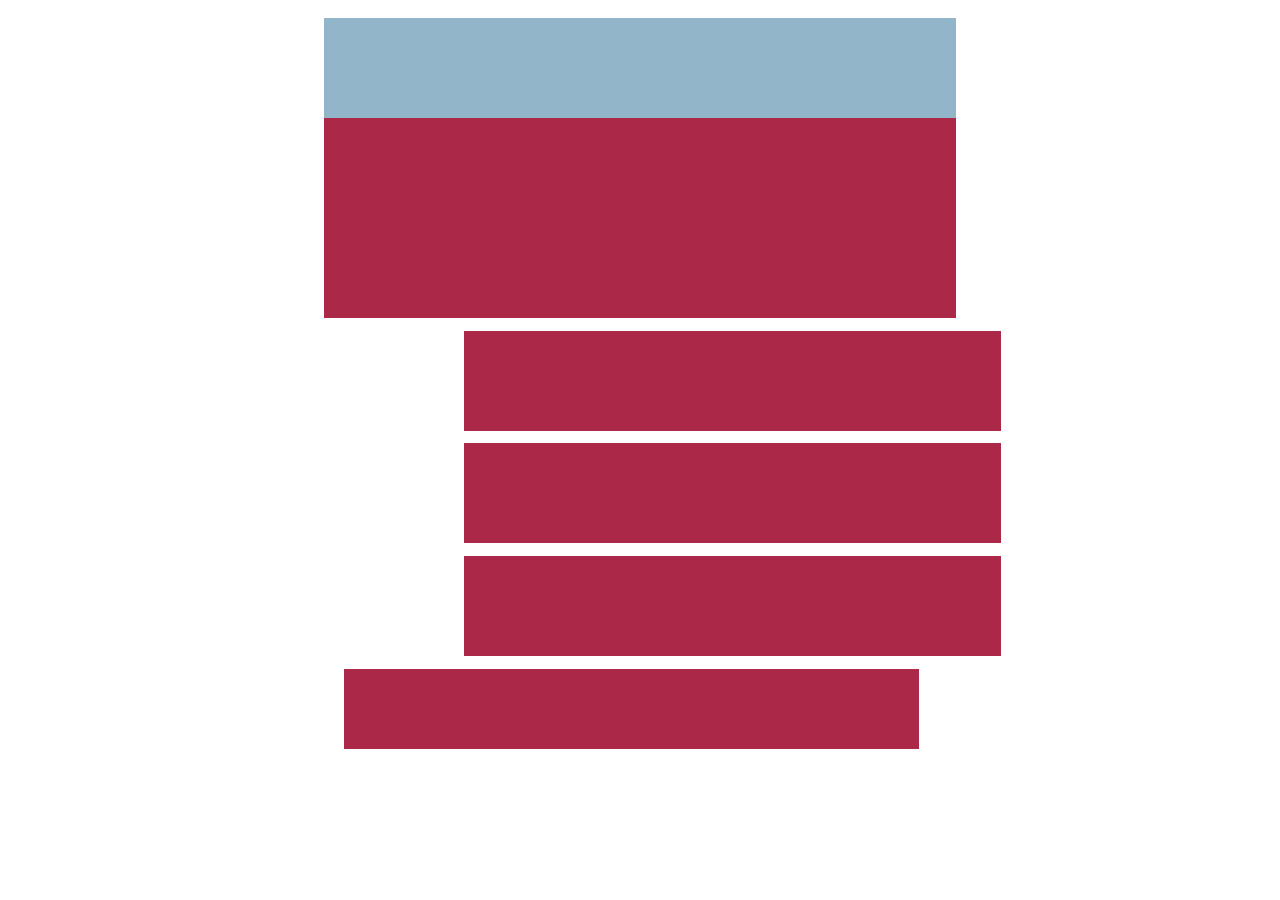
<file: hack_1/index.html>
<!DOCTYPE html>
<html lang="en">
<head>
    <meta charset="UTF-8">
    <meta name="viewport" content="width=device-width, initial-scale=1.0">
    <title>H-1</title>
    <link rel="stylesheet" href="style/style.css">
</head>
<body>
    <div class="container">
        <div class="caja1">
        
        </div>
        <div class="caja2">
        
        </div>
        <div class="cajas3456">
        
        </div>
        <div class="cajas3456">
        
        </div>
        <div class="cajas3456">
        
        </div>
        <div class="caja7">
        
        </div>
    </div>
    
</body>
</html>
</file>
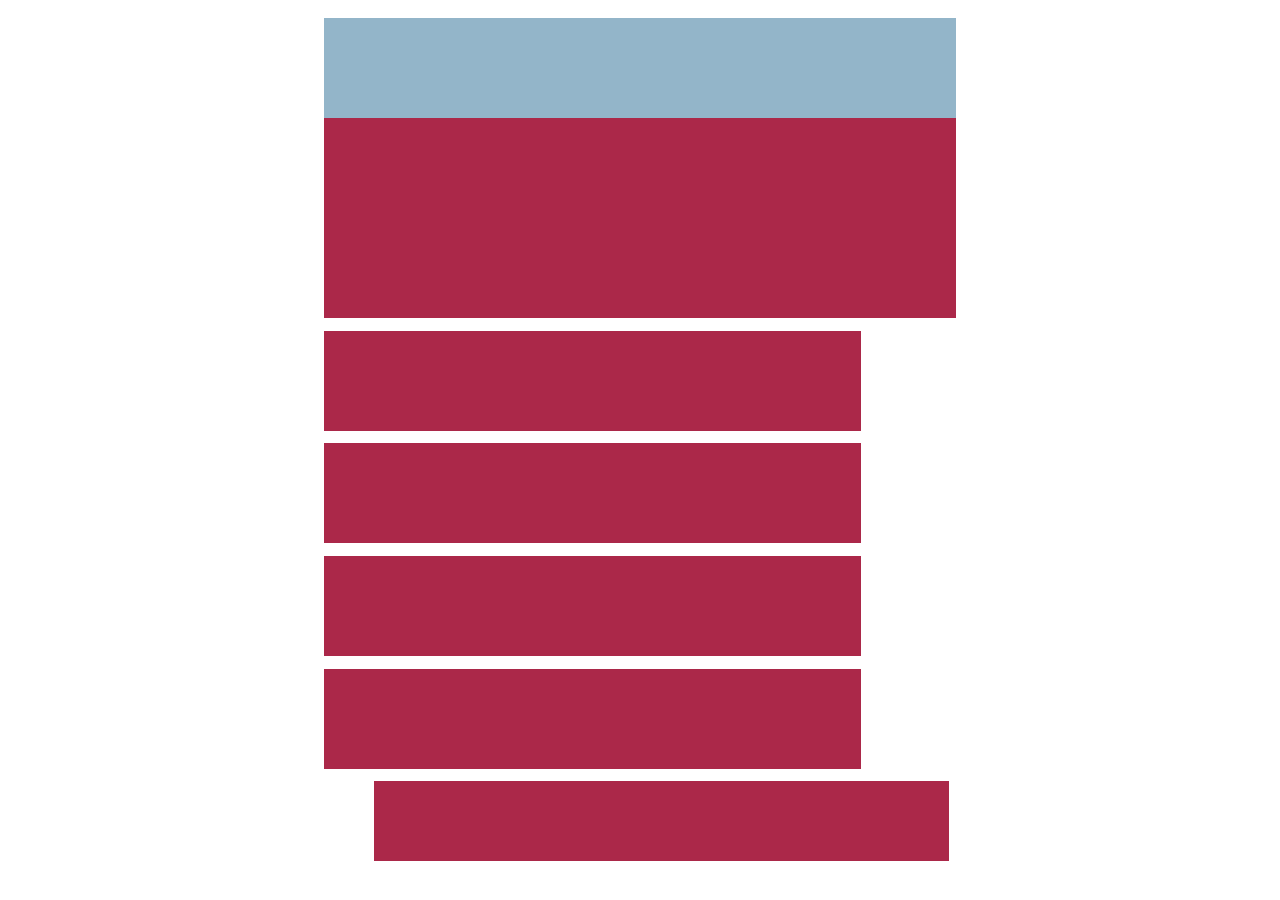
<file: hack_2/index.html>
<!DOCTYPE html>
<html lang="en">
<head>
    <meta charset="UTF-8">
    <meta name="viewport" content="width=device-width, initial-scale=1.0">
    <title>H-1</title>
    <link rel="stylesheet" href="style/style.css">
</head>
<body>
    <div class="container">
        <div class="caja1">
        
        </div>
        <div class="caja2">
        
        </div>
        <div class="cajas3456">
        
        </div>
        <div class="cajas3456">
        
        </div>
        <div class="cajas3456">
        
        </div>
        <div class="cajas3456">
        
        </div>
        <div class="caja7">
        
        </div>
    </div>
</body>
</html>
</file>
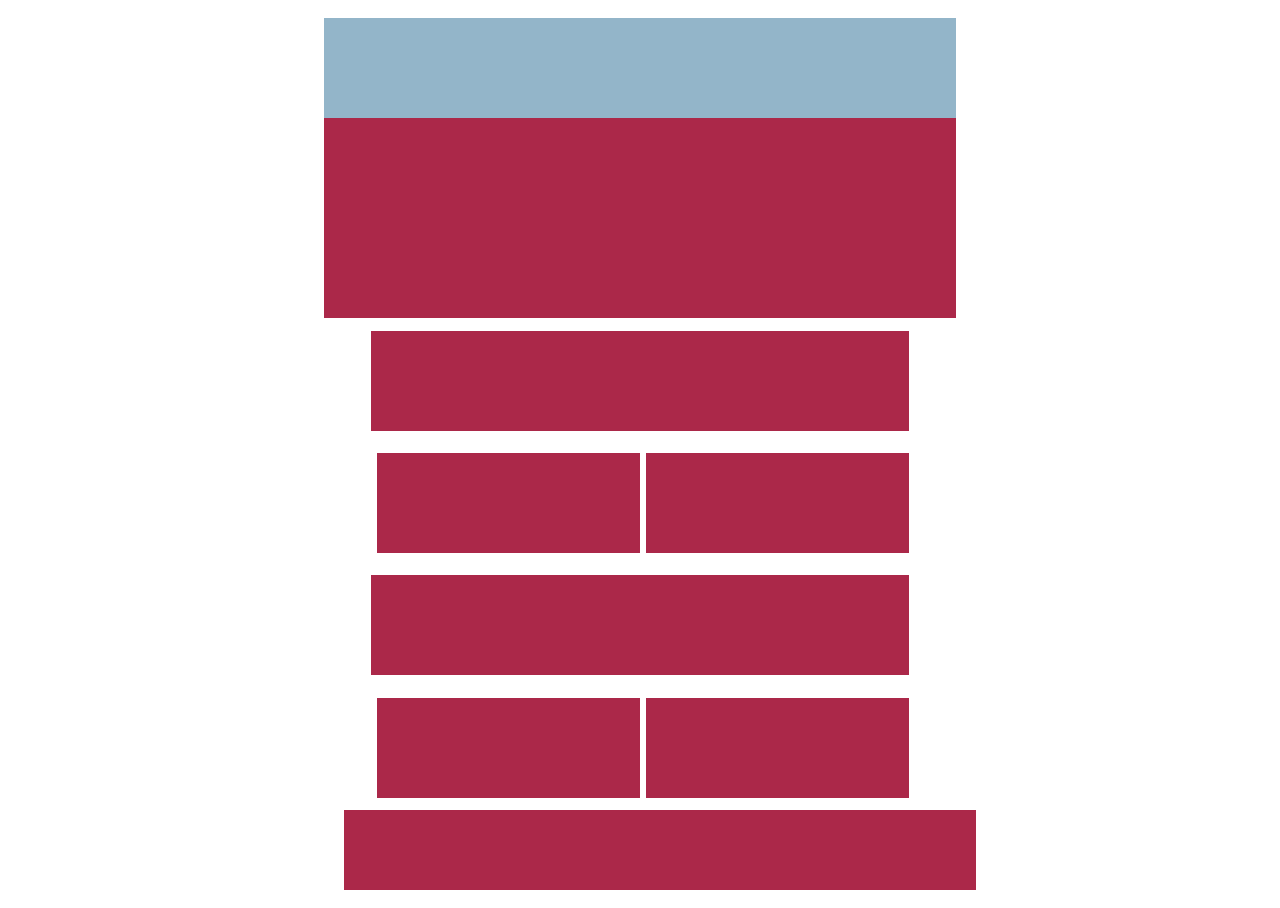
<file: hack_3/index.html>
<!DOCTYPE html>
<html lang="en">
<head>
    <meta charset="UTF-8">
    <meta name="viewport" content="width=device-width, initial-scale=1.0">
    <title>H-3</title>
    <link rel="stylesheet" href="style/style.css">
</head>
<body>
    <div class="container">
        <div class="caja1">
        
        </div>
        <div class="caja2">
        
        </div>
        <div class="flex-container">
            <div class="cajas35">
            
            </div>
        </div>
        <div class="flex-container4">
            <div class="cajas46">
        
            </div>
            <div class="cajas46">
        
            </div>
        </div>
        <div class="flex-container">
            <div class="cajas35">
            
            </div>
        </div>
        <div class="flex-container4">
            <div class="cajas46">
        
            </div>
            <div class="cajas46">
        
            </div>
        </div>
        <div class="caja7">
        
        </div>
    </div>
</body>
</html>
</file>
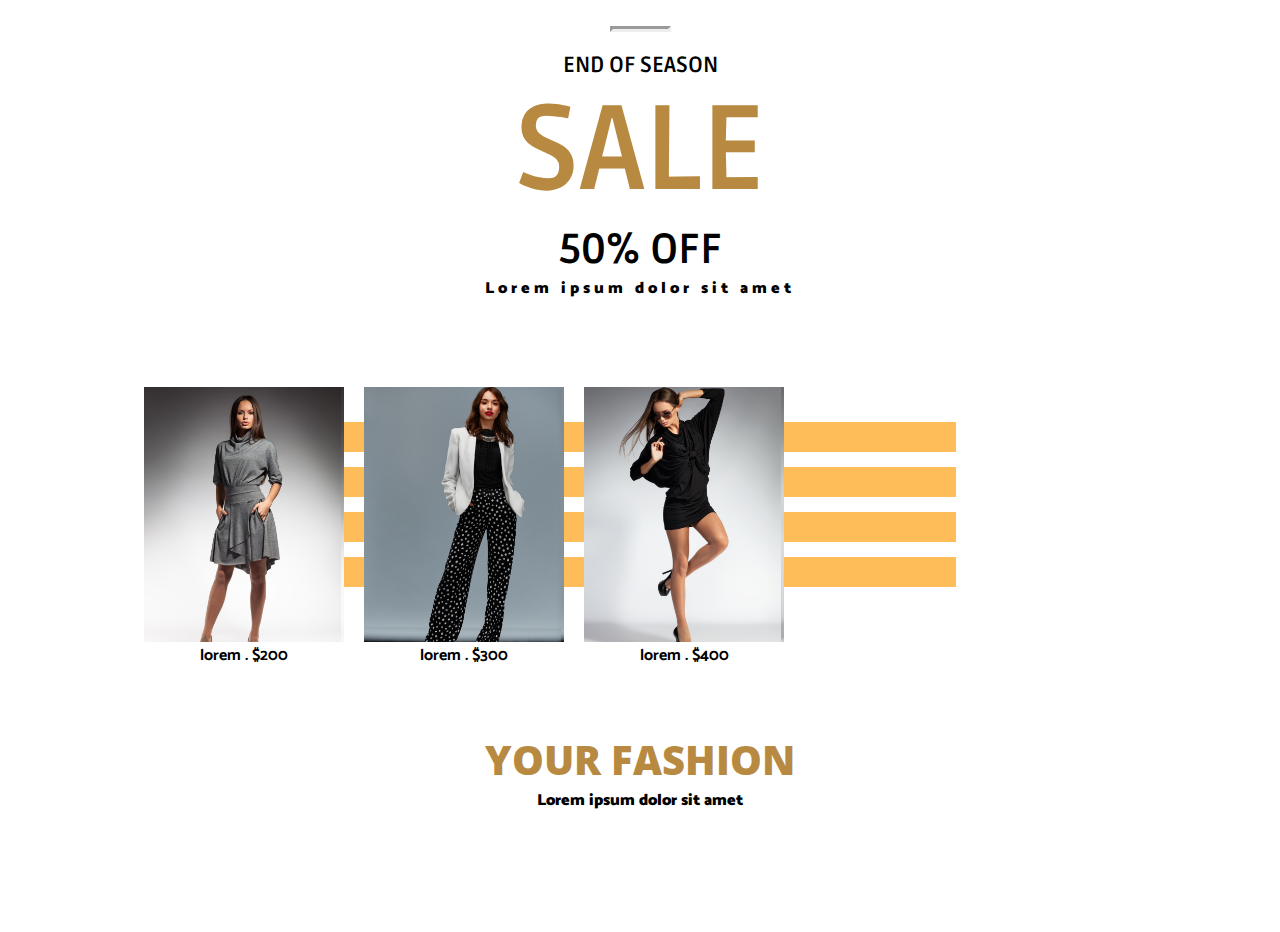
<file: hack_4/index.html>
<!DOCTYPE html>
<html lang="en">
<head>
    <meta charset="UTF-8">
    <meta name="viewport" content="width=device-width, initial-scale=1.0">
    <link href='https://fonts.googleapis.com/css?family=Ruda' rel='stylesheet'>
    <link href='https://fonts.googleapis.com/css?family=Catamaran' rel='stylesheet'>
    <link href='https://fonts.googleapis.com/css?family=Open Sans' rel='stylesheet'>
    <link rel="stylesheet" href="style/style.css">
    <title>H-4</title>
</head>
<body>
    <div class="container1">
        <div class="flex-container">
            <div class="encabezado">
                <hr>
                <font class="pretituloEncabezado">END OF SEASON</font><br>
                <font class="tituloEncabezado">SALE</font><br>
                <font class="subtituloEncabezado">50% OFF</font><br>
                <font class="letraCata separada">Lorem ipsum dolor sit amet</font>
            </div>
        </div>
        
        <div class="container">
            <div class="lineas_amarillas">
               
            </div>
            <div class="lineas_amarillas">
               
            </div>
            <div class="lineas_amarillas">
               
            </div>
            <div class="lineas_amarillas">
               
            </div>
            <div class="imagenes">
                <div class="flex-container2">
                    <div class="img1"></div>
                    <div class="img2"></div>
                    <div class="img3"></div>
                    <div class="letraCata monto">lorem . $200</div>
                    <div class="letraCata monto">lorem . $300</div>
                    <div class="letraCata monto">lorem . $400</div>
                </div>
            </div>
        </div>
    
        <div class="flex-container">
            <div class="pie">
                <font class="letraFashion">YOUR FASHION</font><br>
                <font class="letraCata">Lorem ipsum dolor sit amet</font>
            </div>
        </div>
    </div>
    
</body>
</html>
</file>
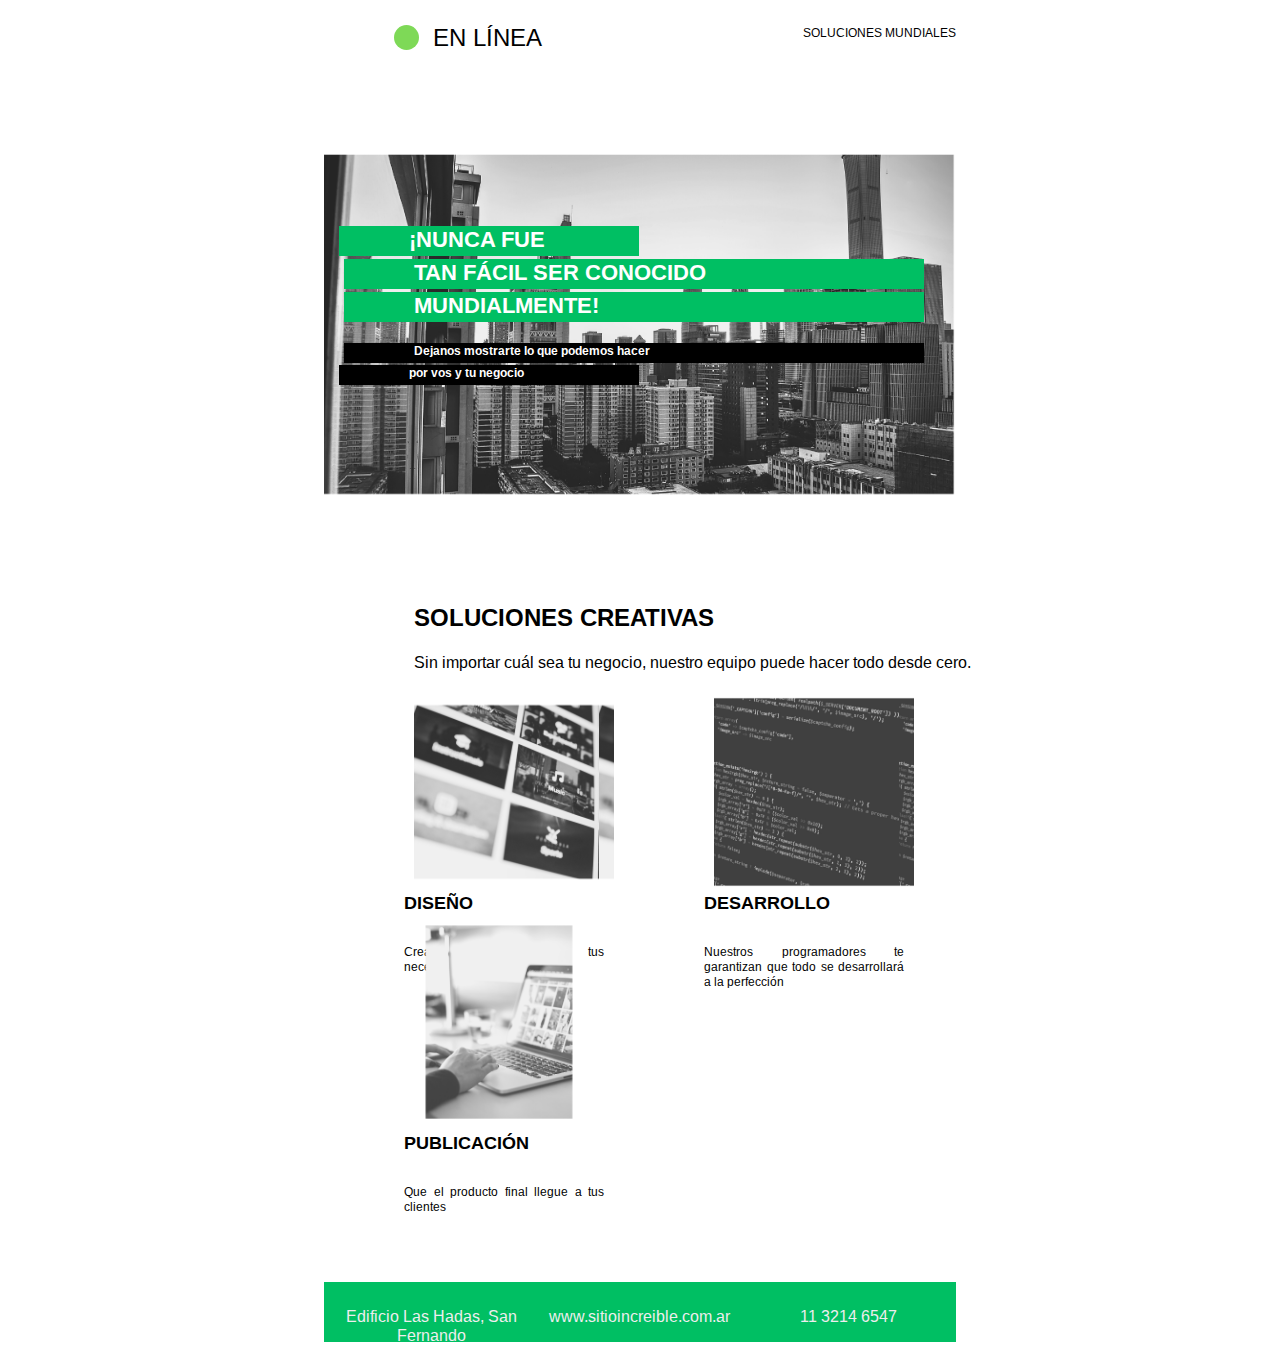
<file: hack_5/index.html>
<!DOCTYPE html>
<html lang="en">
<head>
    <meta charset="UTF-8">
    <meta name="viewport" content="width=device-width, initial-scale=1.0">
    <title>H-5</title>
    <link href='https://fonts.googleapis.com/css?family=Arimo' rel='stylesheet'>
    <link rel="stylesheet" href="style/style.css">
</head>
<body>
    <div class="container">
        <div class="encabezado">
            <div class="izquierda tab">
               <div class="circle"></div>
               <div class="texto">&nbsp;&nbsp;EN LÍNEA</div>
            </div>
            <div class="derecha">SOLUCIONES MUNDIALES</div>
        </div>
        <div class="titular">
            <div class="titulo">
                <div class="tresaltado ancho1"><font class="tab">¡NUNCA FUE</font></div>
                <div class="tresaltado ancho2"><font class="tab">TAN FÁCIL SER CONOCIDO</font></div>
                <div class="tresaltado ancho2"><font class="tab">MUNDIALMENTE!</font></div>    
                <br>
                <div class="tresaltado2 ancho2"><font class="tab">Dejanos mostrarte lo que podemos hacer</font></div>
                <div class="tresaltado2 ancho1"><font class="tab">por vos y tu negocio</font></div>
            </div>
        </div>
        <div class="noticias">
            <H2>SOLUCIONES CREATIVAS</H2>
                Sin importar cuál sea tu negocio, nuestro equipo puede hacer todo desde cero.
        </div>
        <div class="publicidad">
            <div class="public1">
                <div class="descripcion">
                    <h2>DISEÑO</h2><br>
                    Creamos diseños según tus necesidades    
                </div>
            </div>
            <div class="public2">
                <div class="descripcion">
                    <h2>DESARROLLO</h2><br>
                    Nuestros programadores te garantizan que todo se desarrollará a la perfección    
                </div>
            </div>
            <div class="public3">
                <div class="descripcion">
                    <h2>PUBLICACIÓN</h2><br>
                    Que el producto final llegue a tus clientes
                </div>
            </div>
        </div>
        <div class="pie">
            <div class="pie1">Edificio Las Hadas, San Fernando</div>
            <div class="pie1">www.sitioincreible.com.ar</div>
            <div class="pie1">11 3214 6547</div>
        </div>
    </div>
</body>
</html>
</file>
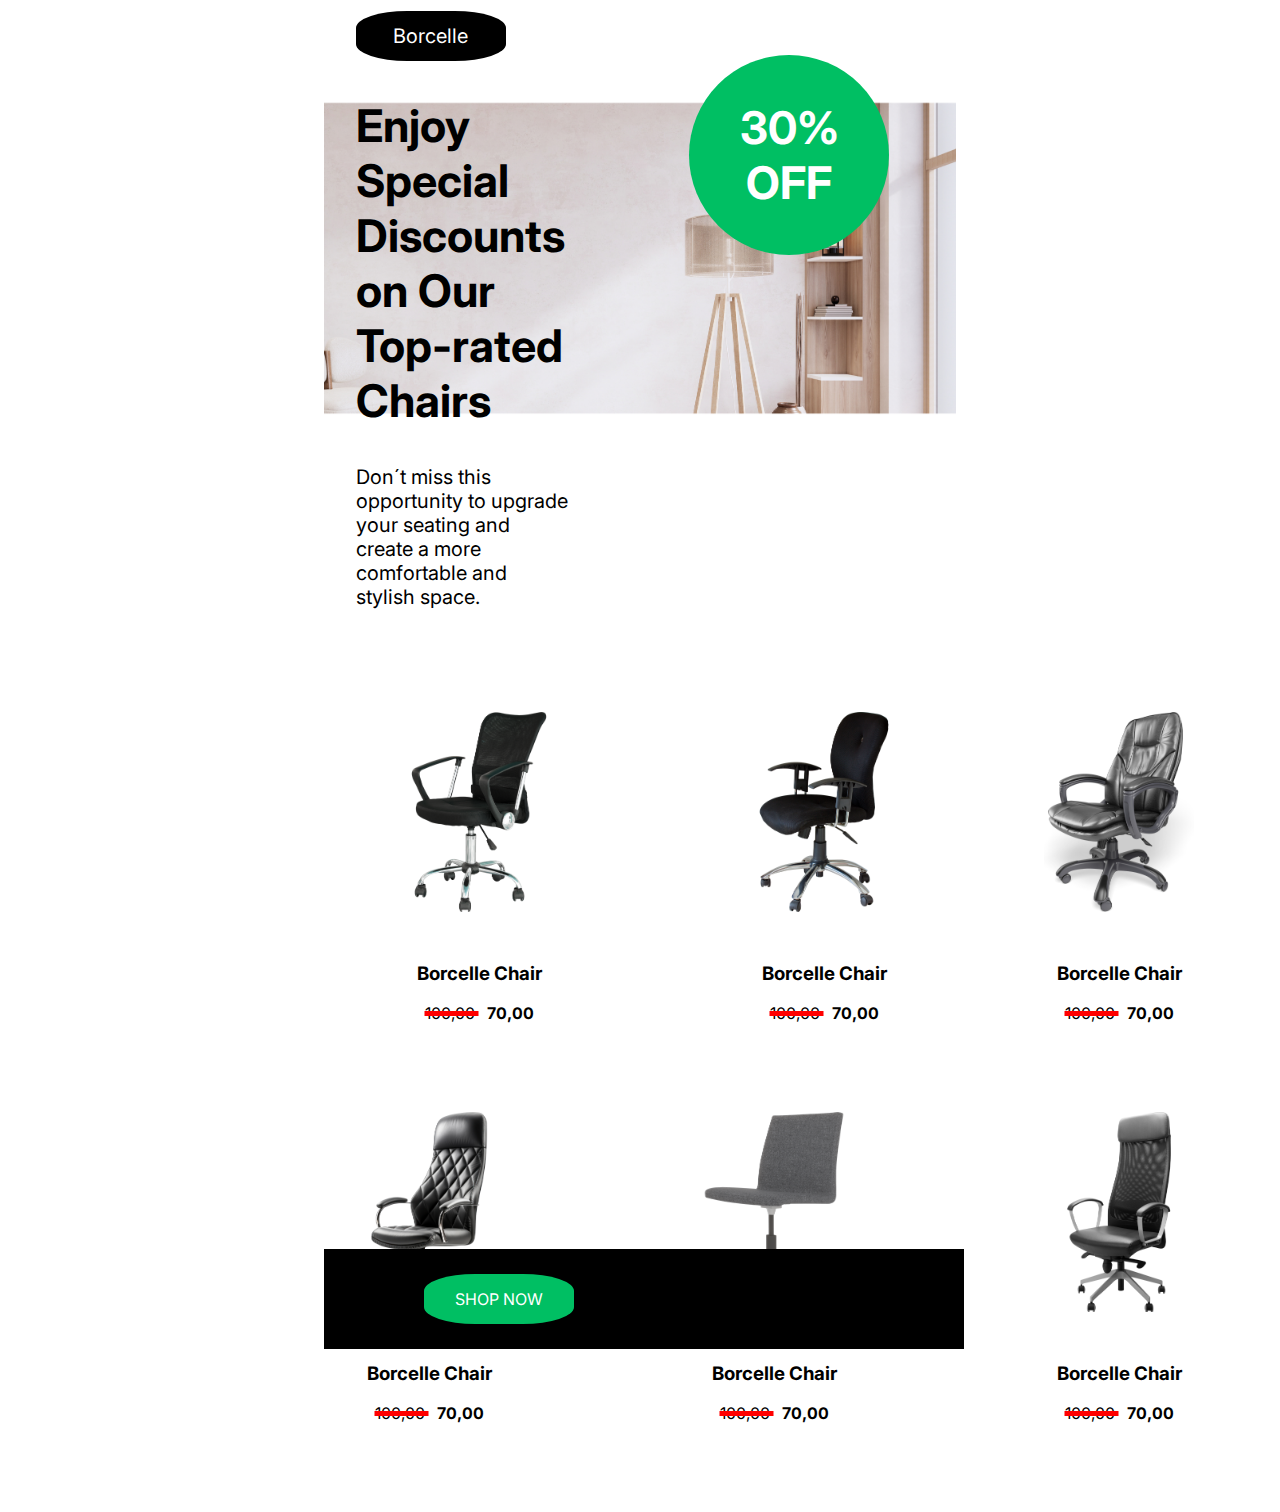
<file: hack_6/index.html>
<!DOCTYPE html>
<html lang="en">
<head>
    <meta charset="UTF-8">
    <meta name="viewport" content="width=device-width, initial-scale=1.0">
    <title>H-6</title>
    <link href='https://fonts.googleapis.com/css?family=Inter' rel='stylesheet'> 
    <link rel="stylesheet" href="style/style.css">
</head>
<body>
    <div class="container">
        <div class="encabezado">
            <div class="izquierda">
                <p class="oval">Borcelle</p>
                <h2>Enjoy Special<br>
                Discounts on Our<br>
                Top-rated Chairs</h2>
                Don´t miss this opportunity to upgrade your seating and create a more comfortable and stylish space.
            </div>
            <div class="derecha">
                <p class="circulo">30%<br>OFF</p>
            </div>
        </div>
        <div class="productos">
            <div class="p1">
                <div class="textoProductos">
                    <h3>Borcelle Chair</h3>
                    <label class="tachado">100,00 </label><label class="negrita">&nbsp;&nbsp;70,00</label>
                </div>
            </div>
            <div class="p2">
                <div class="textoProductos">
                    <h3>Borcelle Chair</h3>
                    <label class="tachado">100,00 </label><label class="negrita">&nbsp;&nbsp;70,00</label>
                </div>
            </div>
            <div class="p3">
                <div class="textoProductos">
                    <h3>Borcelle Chair</h3>
                    <label class="tachado">100,00 </label><label class="negrita">&nbsp;&nbsp;70,00</label>
                </div>
            </div>
            <div class="p4">
                <div class="textoProductos">
                    <h3>Borcelle Chair</h3>
                    <label class="tachado">100,00 </label><label class="negrita">&nbsp;&nbsp;70,00</label>
                </div>
            </div>
            <div class="p5">
                <div class="textoProductos">
                    <h3>Borcelle Chair</h3>
                    <label class="tachado">100,00 </label><label class="negrita">&nbsp;&nbsp;70,00</label>
                </div>
            </div>
            <div class="p6">
                <div class="textoProductos">
                    <h3>Borcelle Chair</h3>
                    <label class="tachado">100,00 </label><label class="negrita">&nbsp;&nbsp;70,00</label>
                </div>
            </div>
        </div>
        <div class="pie">
            <div class="oval_green">SHOP NOW</div>
        </div>
    </div>
</body>
</html>
</file>
<file: hack_1/style/style.css>
.container{
    margin: auto;
    width: 50%;
    padding: 10px;
}

.caja1{
    width: 100%;
    height: 100px;
    background-size:cover;
    background-repeat:no-repeat;
    background-color: #93B5C9;
    background-position: center center;
    z-index: -1;
}
.caja2{
    width: 100%;
    height: 200px;
    background-size:cover;
    background-repeat:no-repeat;
    background-color: #AB2849;
    background-position: center center;
    z-index: -1;
}

.cajas3456{
    width: 85%;
    height: 100px;
    background-size:cover;
    background-repeat:no-repeat;
    background-color: #AB2849;
    margin-top:2%;
    left: 140px;
    position: relative;
}

.caja7{
    width: 91%;
    height: 80px;
    background-size:cover;
    background-repeat:no-repeat;
    background-color: #AB2849;
    background-position: center center;
    z-index: -1;
    margin-top:2%;
    position: relative;
    left: 20px;
}
</file>
<file: hack_2/style/style.css>
.container{
    margin: auto;
    width: 50%;
    padding: 10px;
}

.caja1{
    width: 100%;
    height: 100px;
    background-size:cover;
    background-repeat:no-repeat;
    background-color: #93B5C9;
    background-position: center center;
    z-index: -1;
}
.caja2{
    width: 100%;
    height: 200px;
    background-size:cover;
    background-repeat:no-repeat;
    background-color: #AB2849;
    background-position: center center;
    z-index: -1;
}

.cajas3456{
    width: 85%;
    height: 100px;
    background-size:cover;
    background-repeat:no-repeat;
    background-color: #AB2849;
    margin-top: 2%;
    float: left;
}

.caja7{
    width: 91%;
    height: 80px;
    background-size:cover;
    background-repeat:no-repeat;
    background-color: #AB2849;
    background-position: center center;
    z-index: -1;
    margin-top:2%;
    float: left;
    margin-left:50px;
}
</file>
<file: hack_3/style/style.css>
.container{
    margin: auto;
    width: 50%;
    padding: 10px;
}

.caja1{
    width: 100%;
    height: 100px;
    background-size:cover;
    background-repeat:no-repeat;
    background-color: #93B5C9;
    background-position: center center;
    z-index: -1;
}
.caja2{
    width: 100%;
    height: 200px;
    background-size:cover;
    background-repeat:no-repeat;
    background-color: #AB2849;
    background-position: center center;
    z-index: -1;
}

.flex-container{
    display: flex;
    justify-content: center;
}

.cajas35{
    width: 85%;
    height: 100px;
    background-size:cover;
    background-repeat:no-repeat;
    background-color: #AB2849;
    margin-top:2%;
}

.flex-container4{
    display: flex;
    justify-content: center;
    flex-wrap: wrap;
    margin: 10px;
}

.cajas46{
    width: 43%;
    height: 100px;
    background-size:cover;
    background-repeat:no-repeat;
    background-color: #AB2849;
    margin-top:2%;
    margin-left: 1%;
}

.caja7{
    width: 100%;
    height: 80px;
    background-size:cover;
    background-repeat:no-repeat;
    background-color: #AB2849;
    background-position: center center;
    z-index: -1;
    margin-top:2%;
    position: relative;
    left: 20px;
}
</file>
<file: hack_4/style/style.css>
.flex-container {
    display: flex;
    justify-content: center;
}

.flex-container2 {
    display: flex;
    justify-content: center;
    align-items: center;
    flex-wrap: wrap;
    width: 800px;
}
.container1{
    margin: auto;
    width: 50%;
    padding: 10px;
}

.container {
    margin-top: 120px;
}

.encabezado{
    font-family: 'Ruda';
    text-align: center;
    font-weight: bolder;
}

.separada{
    letter-spacing: 0.25em;
}

.pie{
    text-align: center;
    font-weight: bolder;
    margin-top: 145px;
    margin-bottom: 100px;
}
.letraCata{
    font-family: 'Catamaran';
    font-weight: bolder;
}

.letraFashion {
    font-family:  'Open Sans';
    color: #B88940;
    font-weight: bolder;
    font-size: 40px;
}

.tituloEncabezado{
    color: #B88940;
    font-size: 120px;
    
}
.subtituloEncabezado{
    font-size: 42px;
}

.pretituloEncabezado{
    font-size: 22px;
}

hr { 
    display: block;
    border-style: inset;
    border-width: 3px;
    width: 55px;
    margin-bottom: 20px;
  }

  .lineas_amarillas{
    background-color: #FFBD59;
    width: 100%;
    height: 30px;
    margin-top: 15px;
  }

  .imagenes{
    display: flex;
    justify-content: center;
    flex-wrap: wrap;
    margin-top: -200px;
    position: absolute;
    width: 100%;
    margin-left: -500px;   
  }

  .img1{
    background-image: url("../img/1.png");
    width: 200px;
    height: 255px;
    background-size: contain;
    position: relative;
    margin-inline: 10px;
    
  }
  .img2{
    background-image: url("../img/2.png");
    width: 200px;
    height: 255px;
    background-size: contain;
    position: relative;
    margin-inline: 10px;
  }
  .img3{
    background-image: url("../img/3.png");
    width: 200px;
    height: 255px;
    background-size: contain;
    position: relative;
    margin-inline: 10px;
  }

  .monto{
    width: 200px;
    height: 255px;
    background-size: contain;
    position: relative;
    margin-inline: 10px;
    text-align: center;
  }
</file>
<file: hack_5/style/style.css>
.circle {
       height:25px;
       width:25px;
       background:#7ED957;
       -moz-border-radius:50px;
       -webkit-border-radius:50px;
       border-radius:50px;
    }
    
    .encabezado{
         display: flex;   
         font-size: 20px;
    }
    
    .derecha{
        text-align: right;
        width: 515px;
        font-size: 12px;
    }
    
    .izquierda{
        text-align: left;
        width: 250px;
        display: flex;   
    }
    
    .titular{
        position: relative;
        margin-top: 170px;
    }
    
    .titulo{
        position: absolute;
        color: #fff;
    }
    
    .tresaltado{
        position: relative;
        width: 200px;
        height: 30px;
        background-color: #00BF63;
        margin-top: 3px;
        font-size: 22px;
        font-weight: bolder;
    }
    
    .tresaltado2{
        position: relative;
        width: 350px;
        height: 20px;
        background-color: #000;
        margin-top: 2px;
        font-size: 12px;
        font-weight: bolder;
        font-family: Arimo;
    }
    
    .ancho1{
        width: 300px;
        margin-left: 15px;
    }
    
    .ancho2{
        width: 580px;
        margin-left: 20px;
    }
    
    .tab{
        margin-left: 70px;
    }
    .noticias{
        position: relative;
        width: 100%;
        margin-top: 550px;
        position: relative;
        margin-left: 90px;
    }
    
    .publicidad{
        display: flex;
        /*! justify-content: center; */
        flex-wrap: wrap;
        /*! position: absolute; */
        width: 100%;
        margin-left: 90px;    
      }
    
      .public1{
        background-image: url("../img/1.png");
        width: 200px;
        height: 240px;
        background-size: contain;
        position: relative;
        margin-inline: 0px;
        
      }
      .public2{
        background-image: url("../img/3.png");
        width: 200px;
        height: 240px;
        background-size: contain;
        position: relative;
        margin-inline: 100px;
      }
      .public3{
        background-image: url("../img/4.png");
        background-repeat: no-repeat;
        width: 200px;
        height: 220px;
        background-size: contain;
        position: relative;
        margin-inline: 0px;
      }
    
      .descripcion{
        width: 200px;
        height: 180px;
        background-size: contain;
        position: relative;
        margin-inline: 122px;
        text-align: justify;
        font-size: 12px;
        margin-left: -10px;
        margin-top: 220px
      }
    
      .pie{
        background-color: #00BF63;
        display: flex;
        justify-content: center; 
        flex-wrap: wrap;
        width: 100%;
        height: 60px;  
        color: #EEE;
        text-align: center;
        align-items: center;  
        margin-bottom: 20px;
        margin-top: 150px;
       
    }
    
     .pie1{
       width: 33%;
       height: 10px;
    }

    .texto{
        font-size: 24px;
    }
@media screen and (min-width: 600px) {
    .container{
        margin: auto;
        width: 50%;
        height: 600px;
        background-size:cover;
        background-repeat:no-repeat;
        background-image: url('../img/2.png');
        background-position: center center;
        font-family: Arimo;
        margin-top: 25px;
    }
}

@media screen and (max-width: 600px) {
    .container{
        margin: auto;
        width: 100%;
        height: 300px;
        background-size:cover;
        background-repeat:no-repeat;
        background-image: url('../img/2.png');
        background-position: center center;
        font-family: Arimo;
        margin-top: 45px;
    }

    .titular{
        position: relative;
        margin-top: 50px;
    }

    .tresaltado{
        position: relative;
        width: 200px;
        height: 20px;
        background-color: #00BF63;
        margin-top: 3px;
        font-size: 12px;
        font-weight: bolder;
    }

    .tab{
        margin-left: 10px;
    }

    .noticias{
        position: relative;
        width: 100%;
        margin-top: 240px;
        position: relative;
        margin-left: 8px;
        font-size: 12px;
    }

    .publicidad{
        display: flex;
        flex-wrap: wrap;
        width: 100%;
        margin-left: 10px;    
        height: 440px;
    }

    .public1{
        background-image: url("../img/1.png");
        background-repeat: no-repeat;
        width: 150px;
        height: 140px;
        background-size: contain;
        position: relative;
        margin-inline: 0px;
        
      }
      .public2{
        background-image: url("../img/3.png");
        background-repeat: no-repeat;
        width: 150px;
        height: 140px;
        background-size: contain;
        position: relative;
        margin-inline: 30px;
      }
      .public3{
        background-image: url("../img/4.png");
        background-repeat: no-repeat;
        width: 150px;
        height: 140px;
        background-size: contain;
        position: relative;
        margin-inline: 0px;
      }

      .descripcion{
        position: relative;
        text-align: left;
        font-size: 12px;
        margin-top: 130px;
        margin-left: 0px;
      }

      .pie{
        background-color: #00BF63;
        display: flex;
        justify-content: center; 
        flex-wrap: wrap;
        width: 100%;
        height: 42px;  
        color: #EEE;
        text-align: center;
        align-items: center;  
        margin-bottom: 0px;
        margin-top: 0px;
        font-size: 8px;
    }

    h2{
        margin-bottom: 0px; 
    }

    .texto{
        font-size: 14px;
    }
}
</file>
<file: hack_6/style/style.css>
.container{
    margin: auto;
    width: 50%;
    height: 600px;
    background-size:cover;
    background-repeat:no-repeat;
    background-image: url('../img/2.png');
    background-position: center center;
    font-family: Inter;
    margin-top: -50px;
}

.productos{
    position: absolute;
    display: flex;
    justify-content: space-between; 
    flex-wrap: wrap;
    width: 900px;
    text-align: center;
    margin-top: 8%;
    height: 800px;
}

.p1{
    width: 150px;
    height: 200px;
    background-size: contain;
    position: relative;
    margin-inline: 80px;
    background-size:cover;
    background-repeat:no-repeat;
    background-image: url('../img/1.png');
    background-position: center center;
}

.p2{
    width: 150px;
    height: 200px;
    background-size: contain;
    position: relative;
    margin-inline: 65px;
    background-size:cover;
    background-repeat:no-repeat;
    background-image: url('../img/3.png');
    background-position: center center;
}

.p3{
    width: 150px;
    height: 200px;
    background-size: contain;
    position: relative;
    margin-inline: 30px;
    background-size:cover;
    background-repeat:no-repeat;
    background-image: url('../img/4.png');
    background-position: center center;
}

.p4{
    width: 150px;
    height: 200px;
    background-size: contain;
    position: relative;
    margin-inline: 30px;
    background-size:cover;
    background-repeat:no-repeat;
    background-image: url('../img/5.png');
    background-position: center center;
}

.p5{
    width: 150px;
    height: 200px;
    background-size: contain;
    position: relative;
    margin-inline: 30px;
    background-size:cover;
    background-repeat:no-repeat;
    background-image: url('../img/6.png');
    background-position: center center;
}

.p6{
    width: 150px;
    height: 200px;
    background-size: contain;
    position: relative;
    margin-inline: 30px;
    background-size:cover;
    background-repeat:no-repeat;
    background-image: url('../img/16.png');
    background-position: center center;
}

.tachado{
    text-decoration: line-through;
    text-decoration-color: red;
    text-decoration-thickness: 5px;
}

.textoProductos{
    position: relative;
    margin-top: 250px;
}

.negrita{
    font-weight: bold;
}

h2{
    font-size: 45px;
}

.circulo {
    width: 200px;
    height: 200px;
    -moz-border-radius: 80%;
    -webkit-border-radius: 80%;
    border-radius: 80%;
    background: #00BF63;
    text-align: center;
    font-size: 45px;
    font-weight: bolder;
    margin-top: 25%;
    color: #fff;
    margin-left: 120px;
    display: flex;
	justify-content: center;
	align-items: center;
}

.oval {
    width: 150px;
    height: 50px;
    -moz-border-radius: 34%;
    -webkit-border-radius: 34%;
    border-radius: 34%;
    background: #000;
    text-align: center;
    margin-top: -5%;
    color: #fff;
    display: flex;
	justify-content: center;
	align-items: center;
}

.oval_green {
    width: 150px;
    height: 50px;
    -moz-border-radius: 34%;
    -webkit-border-radius: 34%;
    border-radius: 34%;
    background: #00BF63;
    text-align: center;
    margin-top: -5%;
    color: #fff;
    display: flex;
	justify-content: center;
	align-items: center;
    position: relative;
    margin-top: 25px;
    margin-left: 100px;
}

.pie{
    width: 50%;
    height: 100px;
    background-size:cover;
    background-repeat:no-repeat;
    background-color: #000;
    position: absolute;
    text-align: center;
    margin-top: 50%;
}

.encabezado{
    display: flex;   
    font-size: 20px;
}

.derecha{
   text-align: right;
   width: 515px;
   font-size: 12px;
}

.izquierda{
   text-align: left;
   width: 45%;
   margin-top: 10%;
   margin-left: 5%;
}


@media screen and (max-width: 600px) {
    .container{
        margin: auto;
        width: 100%;
        height: 300px;
        background-size:cover;
        background-repeat:no-repeat;
        background-image: url('../img/2.png');
        background-position: center center;
        font-family: Arimo;
        margin-top: 45px;
    }

    .circulo {
        width: 100px;
        height: 100px;
        -moz-border-radius: 80%;
        -webkit-border-radius: 80%;
        border-radius: 80%;
        background: #00BF63;
        text-align: center;
        font-size: 25px;
        font-weight: bolder;
        margin-top: 35%;
        color: #fff;
        margin-left: 100px;
        display: flex;
        justify-content: center;
        align-items: center;
    }

    h2{
        font-size: 20px;
    }

    .izquierda{
        margin-left: 10%;
        font-size: 12px;
        width: 80%;
        margin-top: auto;

     }

     .productos{
        position: absolute;
        display: flex;
        justify-content: center; 
        flex-wrap: wrap;
        width: 400px;
        text-align: center;
        margin-top: 15%;
        height: 1800px;
    }

    .textoProductos{
        position: relative;
        margin-top: 200px;
    }

    .pie{
        width: 100%;
        height: 100px;
        background-size:cover;
        background-repeat:no-repeat;
        background-color: #000;
        position: absolute;
        text-align: center;
        margin-top: 450%;
    }
}
</file>
